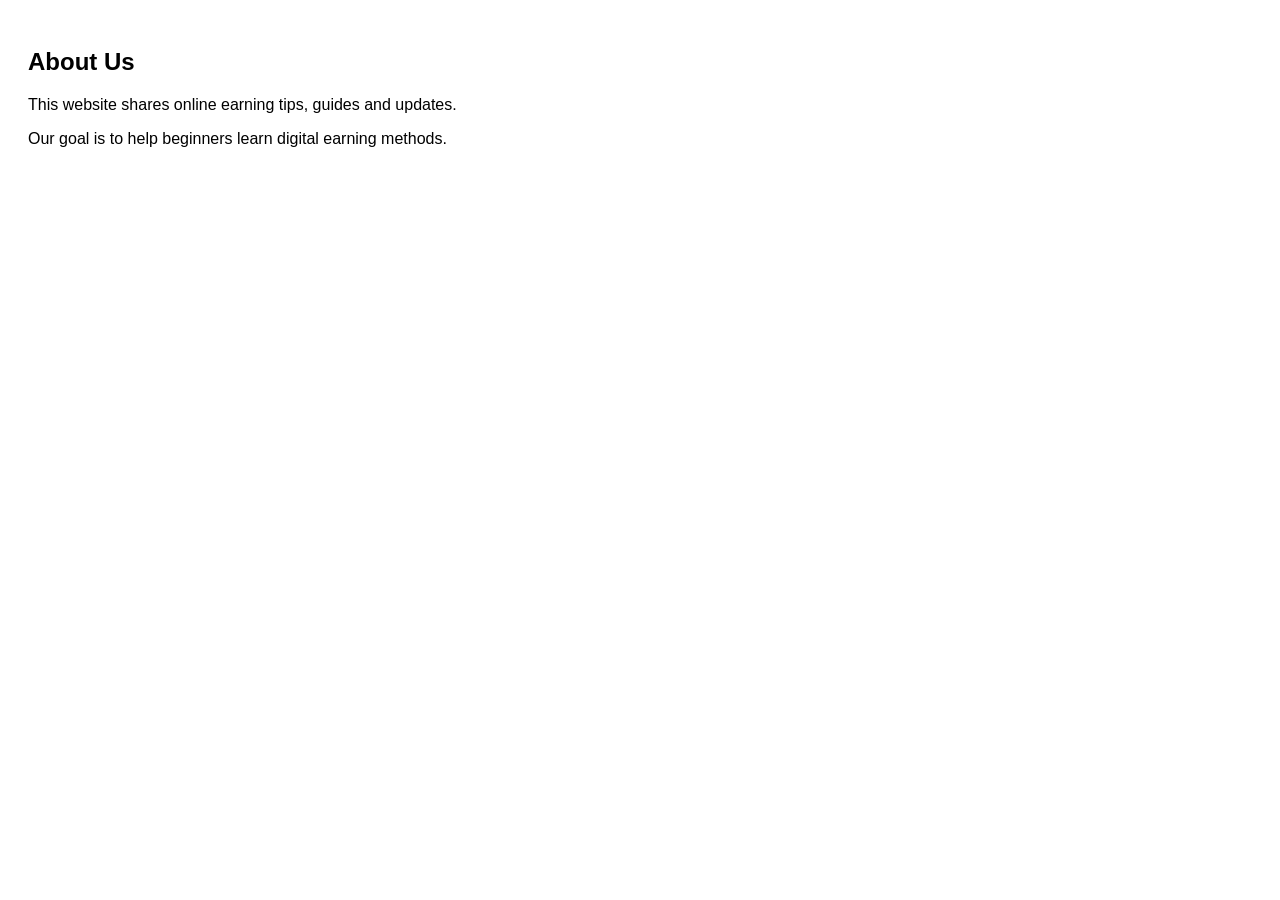
<file: about (3).html>
<!DOCTYPE html>
<html>
<head>
  <title>About Us</title>
</head>
<body style="font-family:Arial;padding:20px;">

<h2>About Us</h2>

<p>This website shares online earning tips, guides and updates.</p>

<p>Our goal is to help beginners learn digital earning methods.</p>

</body>
</html>
</file>
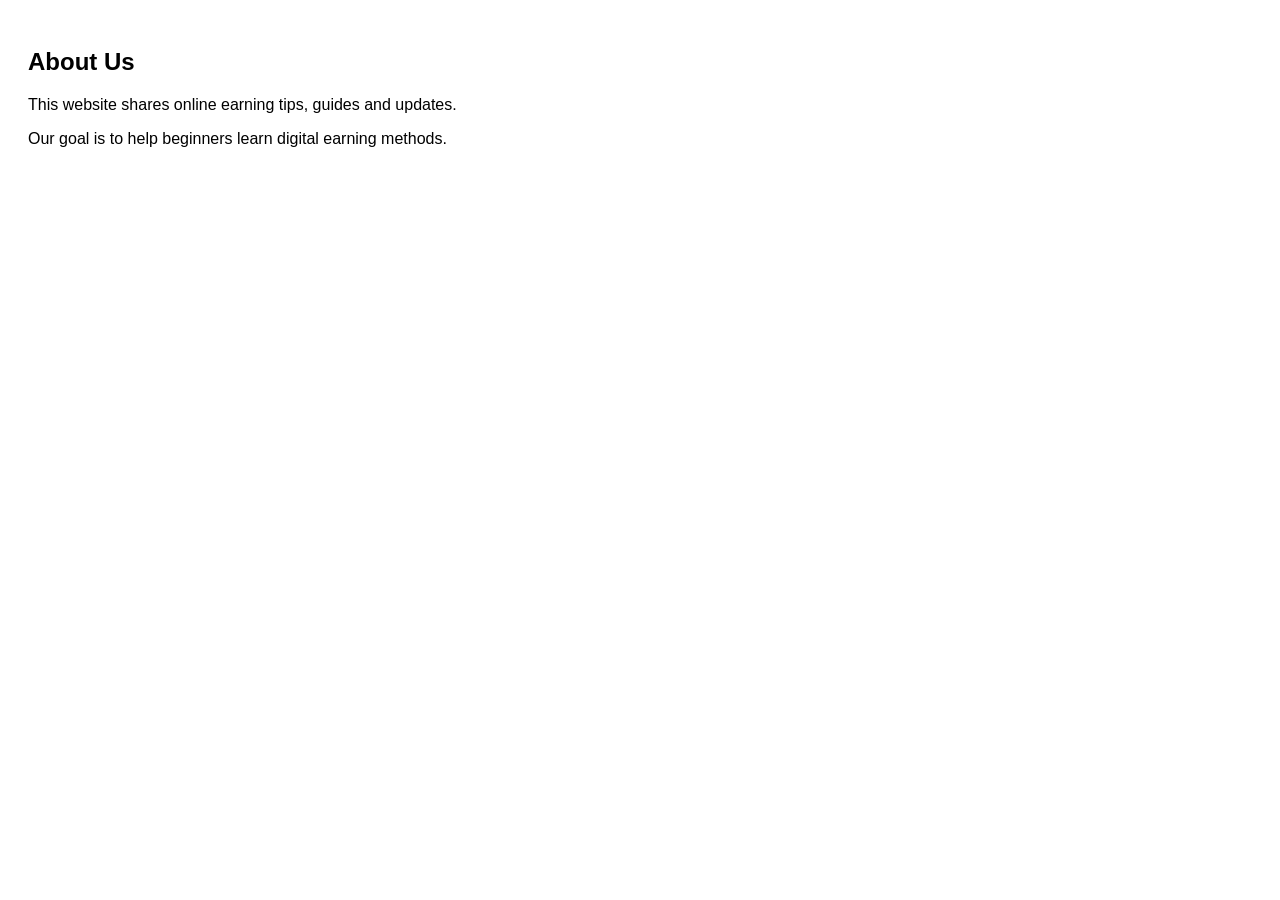
<file: about.html>
<!DOCTYPE html>
<html>
<head>
  <title>About Us</title>
</head>
<body style="font-family:Arial;padding:20px;">

<h2>About Us</h2>

<p>This website shares online earning tips, guides and updates.</p>

<p>Our goal is to help beginners learn digital earning methods.</p>

</body>
</html>
</file>
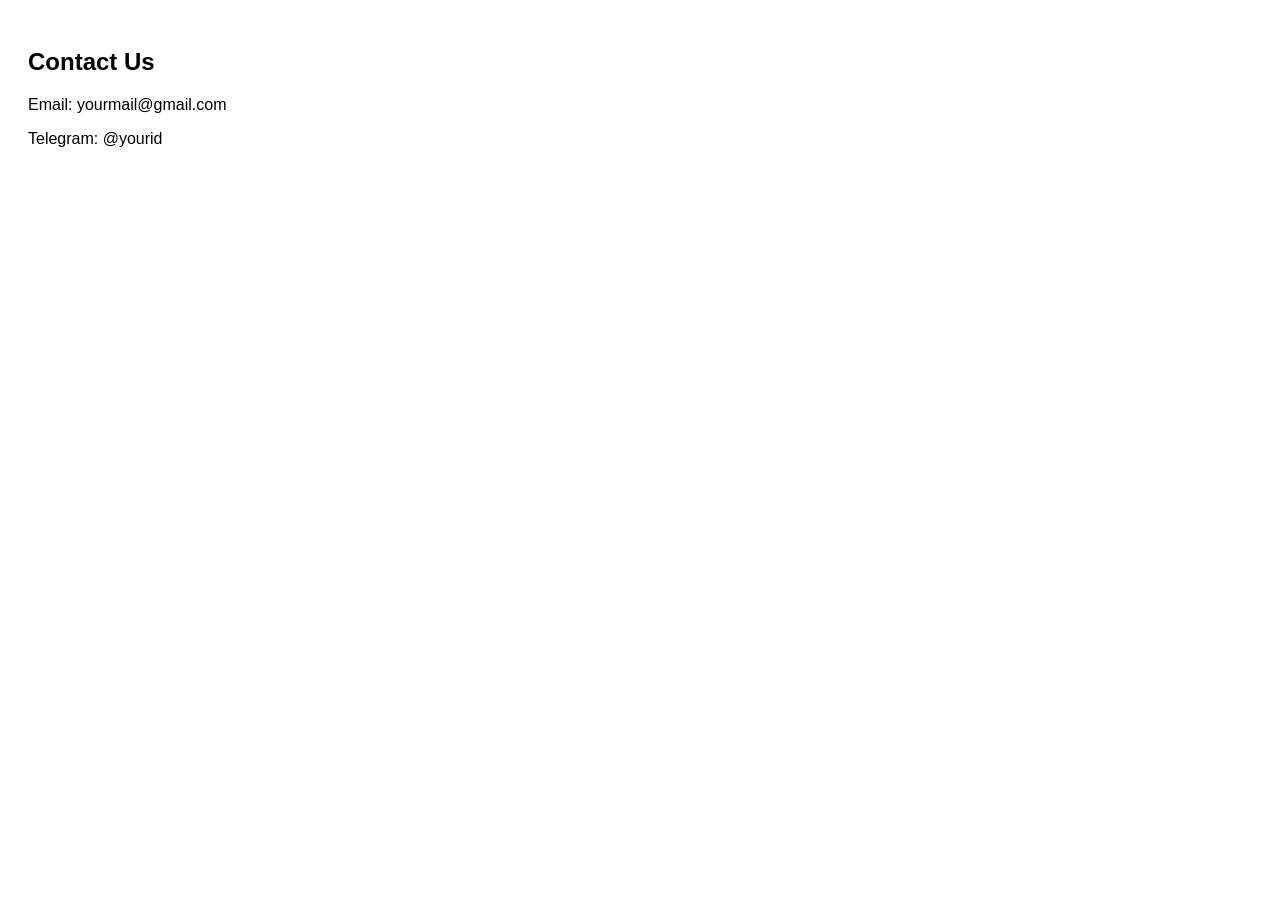
<file: Contact (1).html>
<!DOCTYPE html>
<html>
<head>
  <title>Contact</title>
</head>
<body style="font-family:Arial;padding:20px;">

<h2>Contact Us</h2>

<p>Email: yourmail@gmail.com</p>
<p>Telegram: @yourid</p>

</body>
</html>
</file>
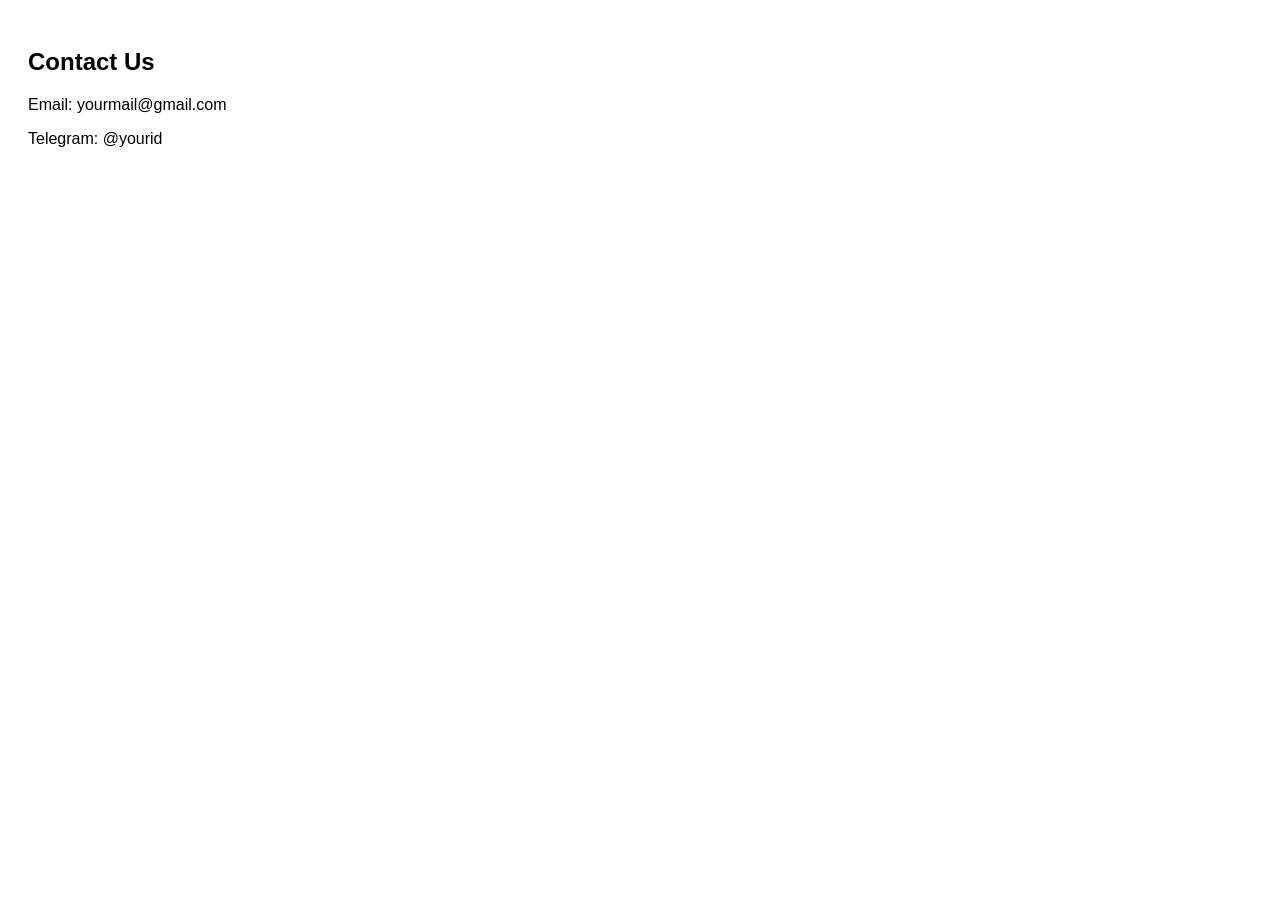
<file: Contact.html>
<!DOCTYPE html>
<html>
<head>
  <title>Contact</title>
</head>
<body style="font-family:Arial;padding:20px;">

<h2>Contact Us</h2>

<p>Email: yourmail@gmail.com</p>
<p>Telegram: @yourid</p>

</body>
</html>
</file>
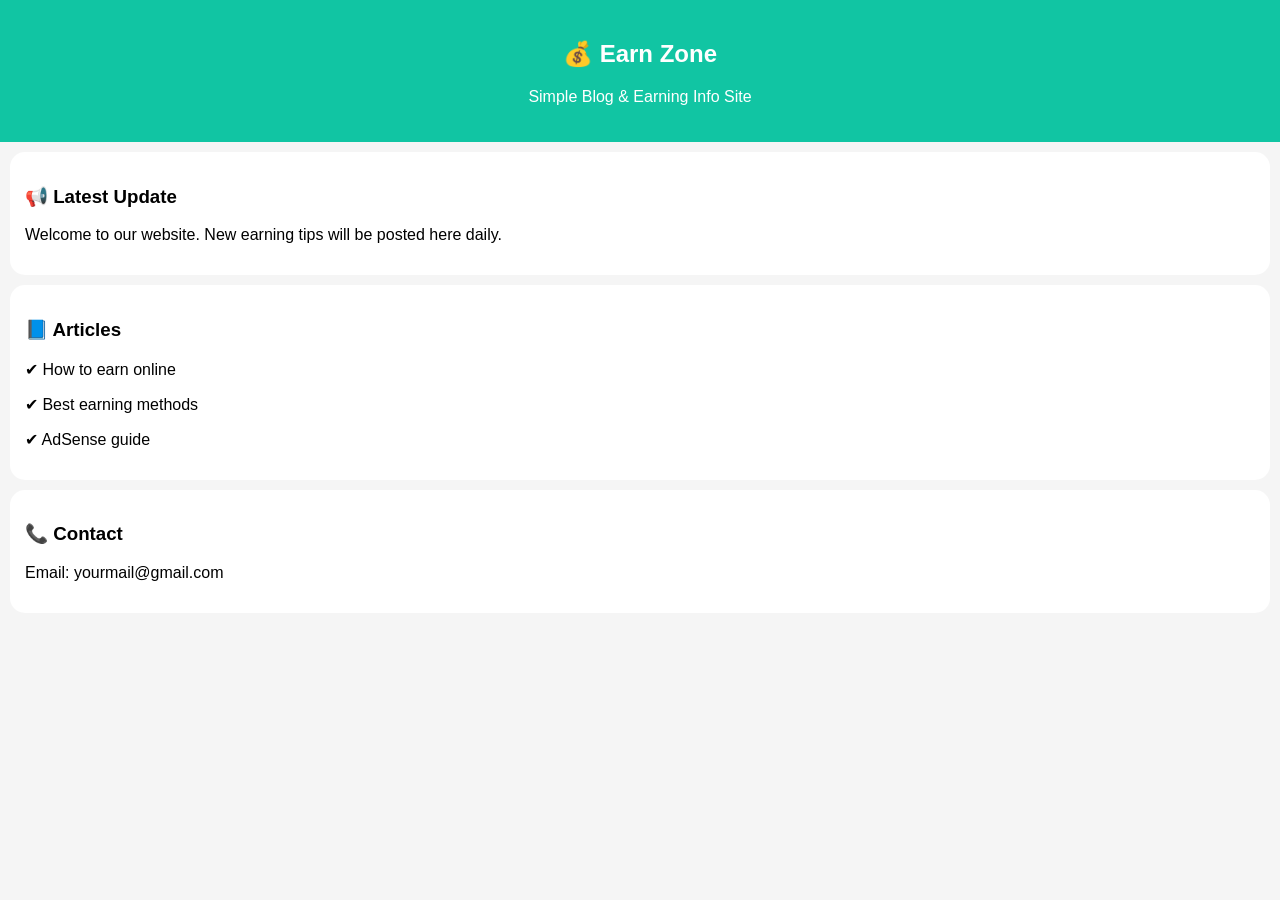
<file: index (1).html>
<!DOCTYPE html>
<html>
<head>
  <title>Earn Zone</title>
  <meta name="viewport" content="width=device-width, initial-scale=1">

  <style>
    body{margin:0;font-family:Arial;background:#f5f5f5;}
    header{background:#11c5a3;color:white;padding:20px;text-align:center;}
    .card{background:white;margin:10px;padding:15px;border-radius:15px;}
    button{width:100%;padding:12px;border:none;border-radius:10px;margin-top:8px;}
  </style>
</head>

<body>

<header>
  <h2>💰 Earn Zone</h2>
  <p>Simple Blog & Earning Info Site</p>
</header>

<div class="card">
  <h3>📢 Latest Update</h3>
  <p>Welcome to our website. New earning tips will be posted here daily.</p>
</div>

<div class="card">
  <h3>📘 Articles</h3>
  <p>✔ How to earn online</p>
  <p>✔ Best earning methods</p>
  <p>✔ AdSense guide</p>
</div>

<div class="card">
  <h3>📞 Contact</h3>
  <p>Email: yourmail@gmail.com</p>
</div>

</body>
</html>
</file>
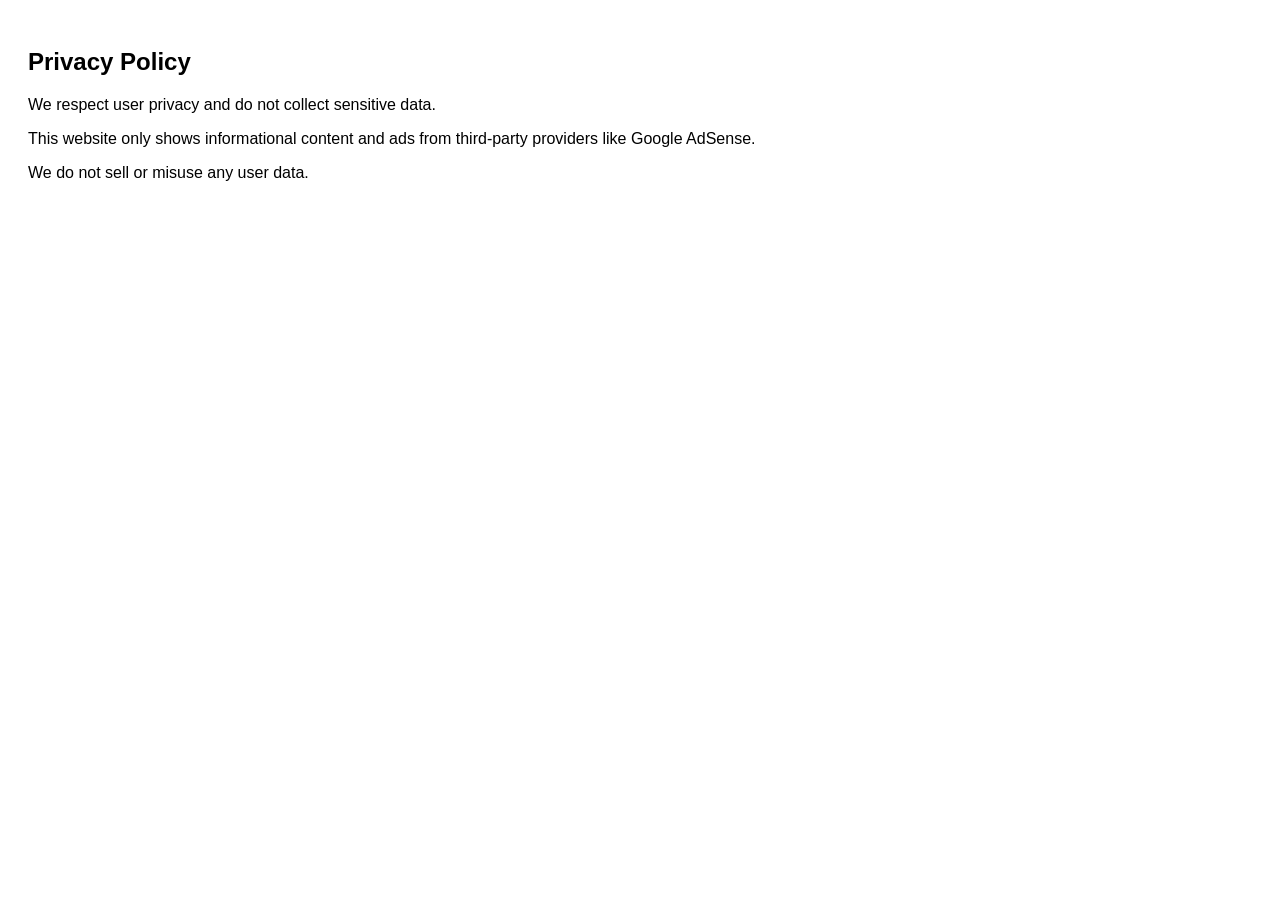
<file: privacy (1).html>
<!DOCTYPE html>
<html>
<head>
  <title>Privacy Policy</title>
</head>
<body style="font-family:Arial;padding:20px;">

<h2>Privacy Policy</h2>

<p>We respect user privacy and do not collect sensitive data.</p>

<p>This website only shows informational content and ads from third-party providers like Google AdSense.</p>

<p>We do not sell or misuse any user data.</p>

</body>
</html>
</file>
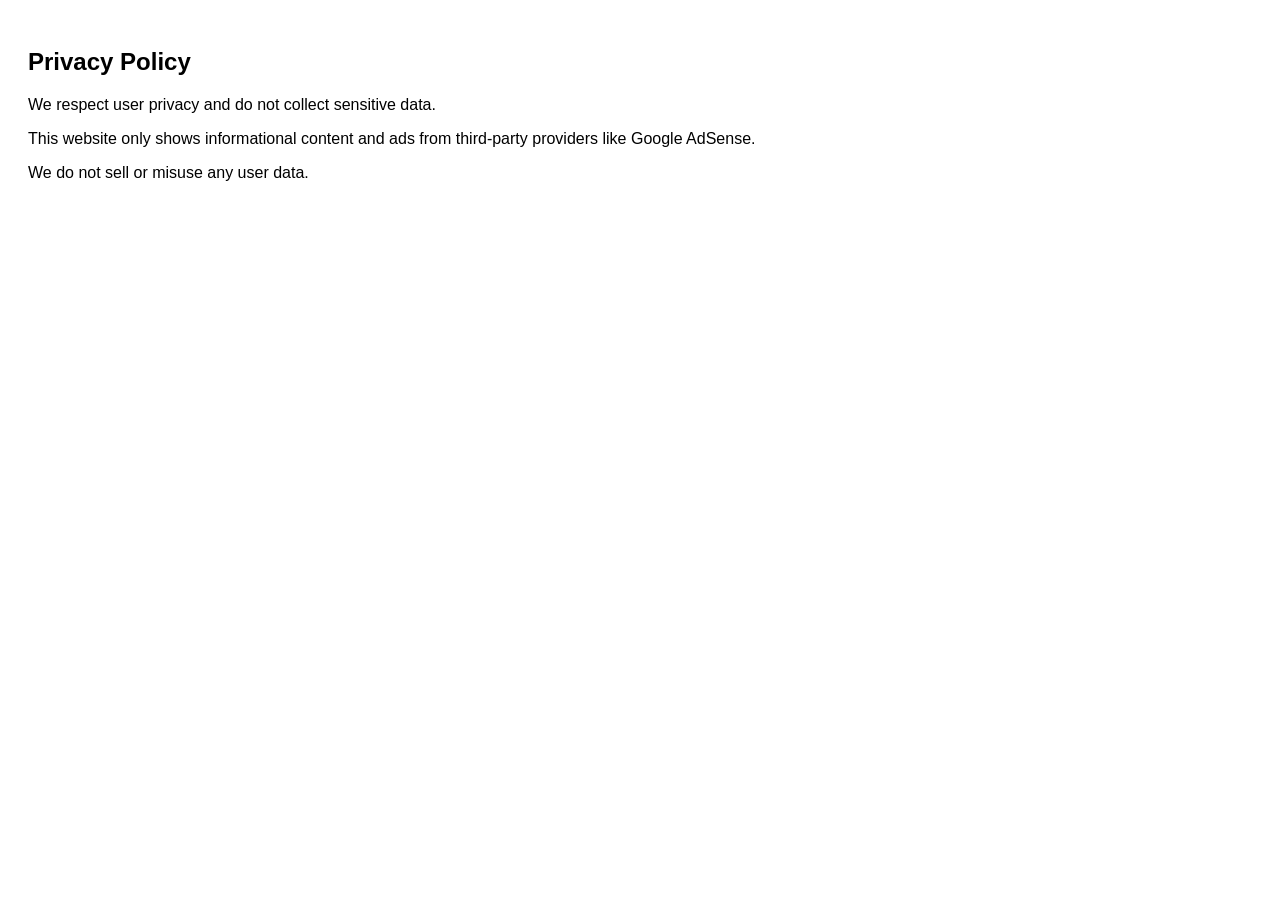
<file: privacy.html>
<!DOCTYPE html>
<html>
<head>
  <title>Privacy Policy</title>
</head>
<body style="font-family:Arial;padding:20px;">

<h2>Privacy Policy</h2>

<p>We respect user privacy and do not collect sensitive data.</p>

<p>This website only shows informational content and ads from third-party providers like Google AdSense.</p>

<p>We do not sell or misuse any user data.</p>

</body>
</html>
</file>
